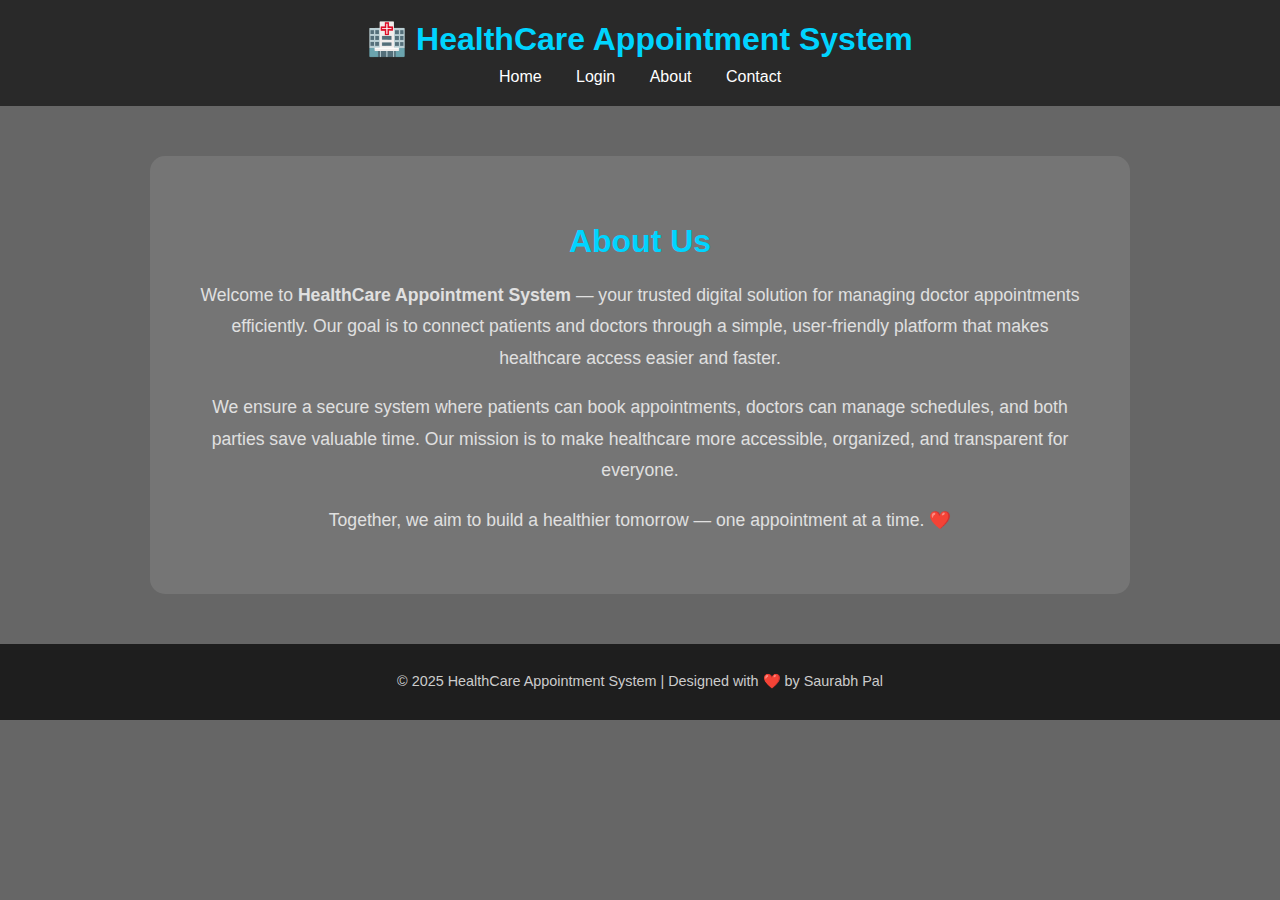
<file: about.html>
<!DOCTYPE html>
<html lang="en">
<head>
  <meta charset="UTF-8">
  <meta name="viewport" content="width=device-width, initial-scale=1.0">
  <title>About | HealthCare Appointment System</title>
  <link rel="stylesheet" href="style.css">
  <style>
    body {
      font-family: 'Poppins', sans-serif;
      margin: 0;
      padding: 0;
      background: linear-gradient(rgba(0,0,0,0.6), rgba(0,0,0,0.6)),
                  url('https://img.freepik.com/free-photo/hospital-corridor-blurred-background_1203-6302.jpg') no-repeat center center/cover;
      color: #fff;
    }

    header {
      background: rgba(0, 0, 0, 0.6);
      padding: 20px 0;
      text-align: center;
    }

    header h1 {
      color: #00d4ff;
      margin: 0;
      font-size: 2rem;
    }

    nav {
      margin-top: 10px;
    }

    nav a {
      color: #fff;
      text-decoration: none;
      margin: 0 15px;
      font-weight: 500;
      transition: 0.3s;
    }

    nav a:hover {
      color: #00d4ff;
    }

    .about-section {
      max-width: 900px;
      margin: 50px auto;
      background: rgba(255, 255, 255, 0.1);
      padding: 40px;
      border-radius: 15px;
      text-align: center;
    }

    .about-section h2 {
      color: #00d4ff;
      margin-bottom: 20px;
      font-size: 2rem;
    }

    .about-section p {
      line-height: 1.8;
      font-size: 1.1rem;
      color: #e0e0e0;
    }

    footer {
      background: rgba(0, 0, 0, 0.7);
      padding: 15px 0;
      text-align: center;
      color: #ccc;
      font-size: 0.9rem;
    }
  </style>
</head>
<body>

  <header>
    <h1>🏥 HealthCare Appointment System</h1>
    <nav>
      <a href="index.html">Home</a>
      <a href="patient-login.html">Login</a>
      <a href="about.html">About</a>
      <a href="contact.html">Contact</a>
    </nav>
  </header>

  <section class="about-section">
    <h2>About Us</h2>
    <p>
      Welcome to <strong>HealthCare Appointment System</strong> — your trusted digital solution for managing doctor appointments efficiently.  
      Our goal is to connect patients and doctors through a simple, user-friendly platform that makes healthcare access easier and faster.
    </p>
    <p>
      We ensure a secure system where patients can book appointments, doctors can manage schedules, and both parties save valuable time.
      Our mission is to make healthcare more accessible, organized, and transparent for everyone.
    </p>
    <p>
      Together, we aim to build a healthier tomorrow — one appointment at a time. ❤️
    </p>
  </section>

  <footer>
    <p>© 2025 HealthCare Appointment System | Designed with ❤️ by Saurabh Pal </p>
  </footer>

</body>
</html>
</file>
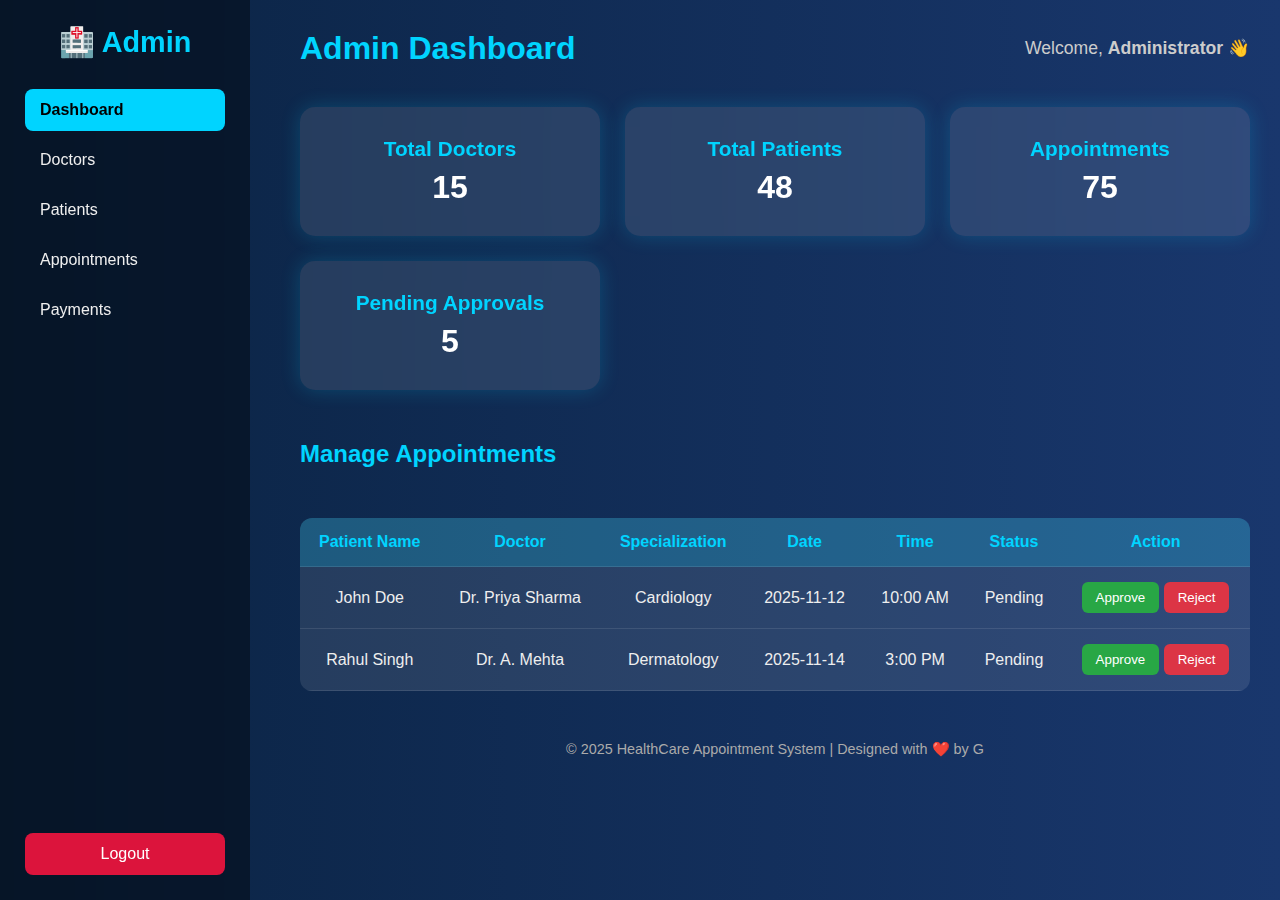
<file: admin.html>
<!DOCTYPE html>
<html lang="en">
<head>
  <meta charset="UTF-8">
  <meta name="viewport" content="width=device-width, initial-scale=1.0">
  <title>Admin Dashboard | HealthCare Appointment System</title>
  <style>
    /* ===== Reset & Global ===== */
    * {
      margin: 0;
      padding: 0;
      box-sizing: border-box;
      font-family: "Poppins", sans-serif;
    }

    body {
      display: flex;
      min-height: 100vh;
      background: linear-gradient(to right, #0a2342, #19376d);
      color: #fff;
    }

    /* ===== Sidebar ===== */
    .sidebar {
      width: 250px;
      background: rgba(0, 0, 0, 0.4);
      backdrop-filter: blur(12px);
      padding: 25px;
      display: flex;
      flex-direction: column;
      justify-content: space-between;
      position: fixed;
      height: 100%;
    }

    .sidebar h2 {
      text-align: center;
      color: #00d4ff;
      font-size: 1.8rem;
      margin-bottom: 30px;
    }

    .sidebar a {
      text-decoration: none;
      color: #eee;
      display: block;
      padding: 12px 15px;
      border-radius: 8px;
      margin: 8px 0;
      transition: 0.3s;
    }

    .sidebar a:hover, .sidebar a.active {
      background: #00d4ff;
      color: #000;
      font-weight: 600;
    }

    .logout {
      text-align: center;
      padding: 12px;
      background: crimson;
      border-radius: 8px;
      color: #fff;
      cursor: pointer;
      transition: 0.3s;
    }

    .logout:hover {
      background: darkred;
    }

    /* ===== Main Content ===== */
    .main {
      margin-left: 270px;
      padding: 30px;
      flex: 1;
    }

    header {
      display: flex;
      justify-content: space-between;
      align-items: center;
    }

    header h1 {
      color: #00d4ff;
      font-size: 2rem;
    }

    header p {
      font-size: 1.1rem;
      color: #ccc;
    }

    /* ===== Dashboard Cards ===== */
    .cards {
      display: grid;
      grid-template-columns: repeat(auto-fit, minmax(250px, 1fr));
      gap: 25px;
      margin-top: 40px;
    }

    .card {
      background: rgba(255, 255, 255, 0.1);
      border-radius: 15px;
      padding: 30px;
      text-align: center;
      backdrop-filter: blur(8px);
      transition: 0.3s;
      box-shadow: 0 0 20px rgba(0, 212, 255, 0.2);
    }

    .card:hover {
      transform: scale(1.05);
      box-shadow: 0 0 25px rgba(0, 212, 255, 0.4);
    }

    .card h3 {
      color: #00d4ff;
      font-size: 1.3rem;
      margin-bottom: 8px;
    }

    .card p {
      font-size: 2rem;
      font-weight: bold;
      color: #fff;
    }

    /* ===== Table ===== */
    table {
      width: 100%;
      margin-top: 50px;
      border-collapse: collapse;
      background: rgba(255, 255, 255, 0.1);
      border-radius: 12px;
      overflow: hidden;
    }

    th, td {
      padding: 15px;
      text-align: center;
      border-bottom: 1px solid rgba(255, 255, 255, 0.1);
    }

    th {
      background-color: rgba(0, 212, 255, 0.2);
      color: #00d4ff;
      font-size: 1rem;
    }

    td {
      color: #eee;
    }

    button {
      padding: 8px 14px;
      border: none;
      border-radius: 6px;
      cursor: pointer;
      transition: 0.3s;
    }

    .approve {
      background: #28a745;
      color: white;
    }

    .approve:hover {
      background: #218838;
    }

    .reject {
      background: #dc3545;
      color: white;
    }

    .reject:hover {
      background: #c82333;
    }

    footer {
      text-align: center;
      margin-top: 50px;
      color: #aaa;
      font-size: 0.9rem;
    }

  </style>
</head>
<body>

  <!-- ===== Sidebar ===== -->
  <div class="sidebar">
    <div>
      <h2>🏥 Admin</h2>
      <a href="#" class="active">Dashboard</a>
      <a href="#">Doctors</a>
      <a href="#">Patients</a>
      <a href="#">Appointments</a>
      <a href="#">Payments</a>
    </div>
    <div class="logout" onclick="logout()">Logout</div>
  </div>

  <!-- ===== Main Section ===== -->
  <div class="main">
    <header>
      <h1>Admin Dashboard</h1>
      <p>Welcome, <b>Administrator</b> 👋</p>
    </header>

    <!-- ===== Summary Cards ===== -->
    <div class="cards">
      <div class="card">
        <h3>Total Doctors</h3>
        <p id="totalDoctors">15</p>
      </div>
      <div class="card">
        <h3>Total Patients</h3>
        <p id="totalPatients">48</p>
      </div>
      <div class="card">
        <h3>Appointments</h3>
        <p id="totalAppointments">75</p>
      </div>
      <div class="card">
        <h3>Pending Approvals</h3>
        <p id="pendingAppointments">5</p>
      </div>
    </div>

    <!-- ===== Appointment Table ===== -->
    <h2 style="margin-top: 50px; color: #00d4ff;">Manage Appointments</h2>
    <table>
      <thead>
        <tr>
          <th>Patient Name</th>
          <th>Doctor</th>
          <th>Specialization</th>
          <th>Date</th>
          <th>Time</th>
          <th>Status</th>
          <th>Action</th>
        </tr>
      </thead>
      <tbody id="appointmentTable">
        <tr>
          <td>John Doe</td>
          <td>Dr. Priya Sharma</td>
          <td>Cardiology</td>
          <td>2025-11-12</td>
          <td>10:00 AM</td>
          <td>Pending</td>
          <td>
            <button class="approve" onclick="approve(this)">Approve</button>
            <button class="reject" onclick="reject(this)">Reject</button>
          </td>
        </tr>
        <tr>
          <td>Rahul Singh</td>
          <td>Dr. A. Mehta</td>
          <td>Dermatology</td>
          <td>2025-11-14</td>
          <td>3:00 PM</td>
          <td>Pending</td>
          <td>
            <button class="approve" onclick="approve(this)">Approve</button>
            <button class="reject" onclick="reject(this)">Reject</button>
          </td>
        </tr>
      </tbody>
    </table>

    <footer>
      © 2025 HealthCare Appointment System | Designed with ❤️ by G
    </footer>
  </div>

  <script>
    // Approve Appointment
    function approve(btn) {
      const row = btn.closest("tr");
      row.cells[5].textContent = "Approved";
      row.cells[5].style.color = "lightgreen";
    }

    // Reject Appointment
    function reject(btn) {
      const row = btn.closest("tr");
      row.cells[5].textContent = "Rejected";
      row.cells[5].style.color = "red";
    }

    // Logout
    function logout() {
      alert("Logged out successfully!");
      window.location.href = "login.html";
    }
  </script>

</body>
</html>
</file>
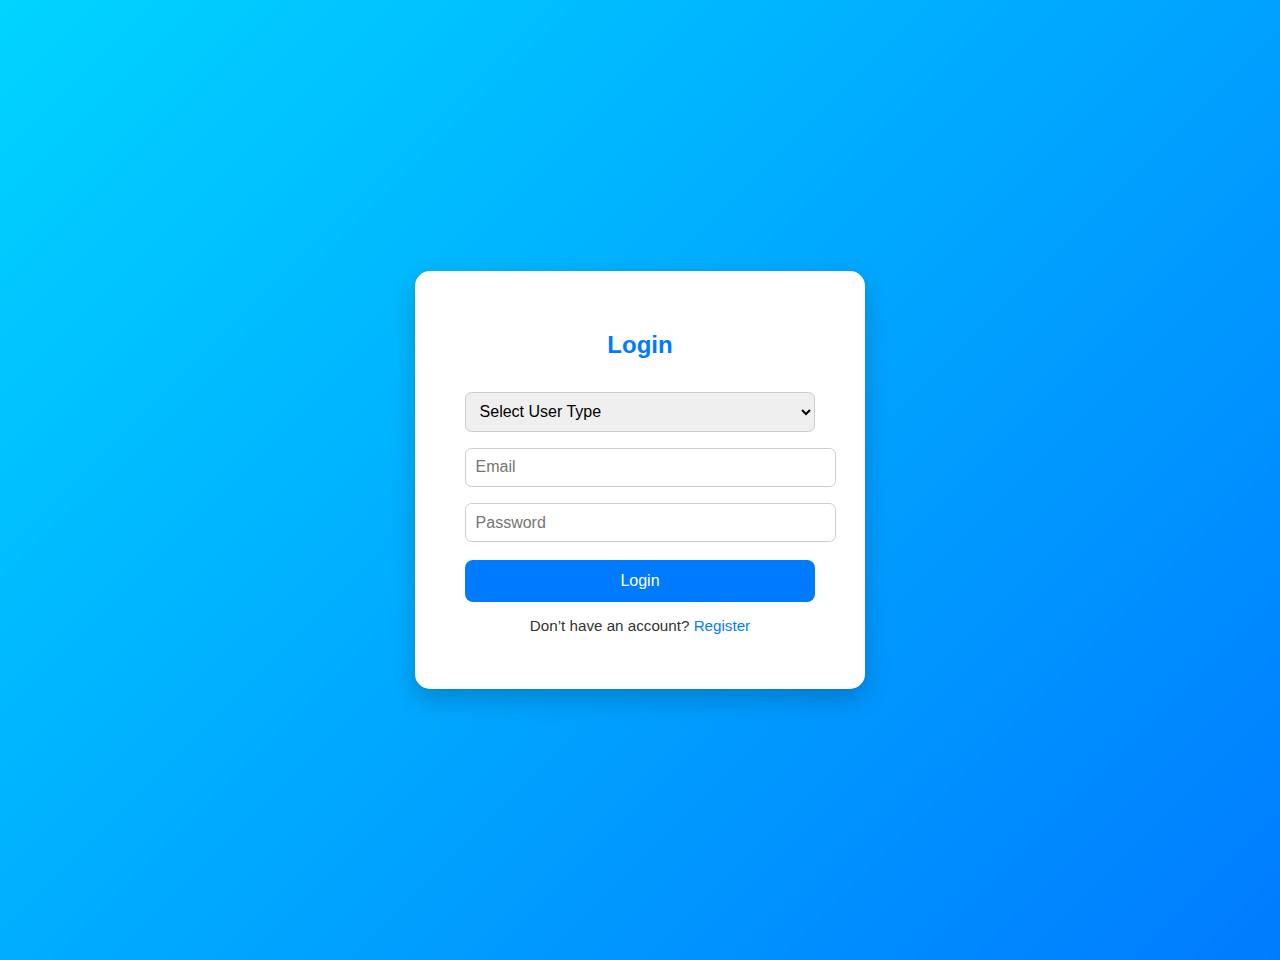
<file: appointment.html>
<!DOCTYPE html>
<html lang="en">
<head>
  <meta charset="UTF-8">
  <meta name="viewport" content="width=device-width, initial-scale=1.0">
  <title>Book Appointment</title>
  <link rel="stylesheet" href="style.css">
</head>
<body>
  <div id="navbar"></div>

  <div class="form-container">
    <h2>Book an Appointment</h2>
    <form id="appointmentForm">
      <input type="text" id="patientName" placeholder="Patient Name" required>
      <select id="doctor" required>
        <option value="">Select Doctor</option>
        <option>Dr. Aisha Khan — General Physician</option>
        <option>Dr. Rohit Mehra — Pediatrics</option>
        <option>Dr. Mira Desai — Dermatology</option>
      </select>
      <input type="date" id="date" required>
      <input type="time" id="time" required>
      <textarea id="reason" placeholder="Reason for visit"></textarea>
      <button type="submit" class="btn">Book</button>
    </form>

    <div id=" "></div>
  </div>

  <script src="script.js"></script>
</body>
</html>
</file>
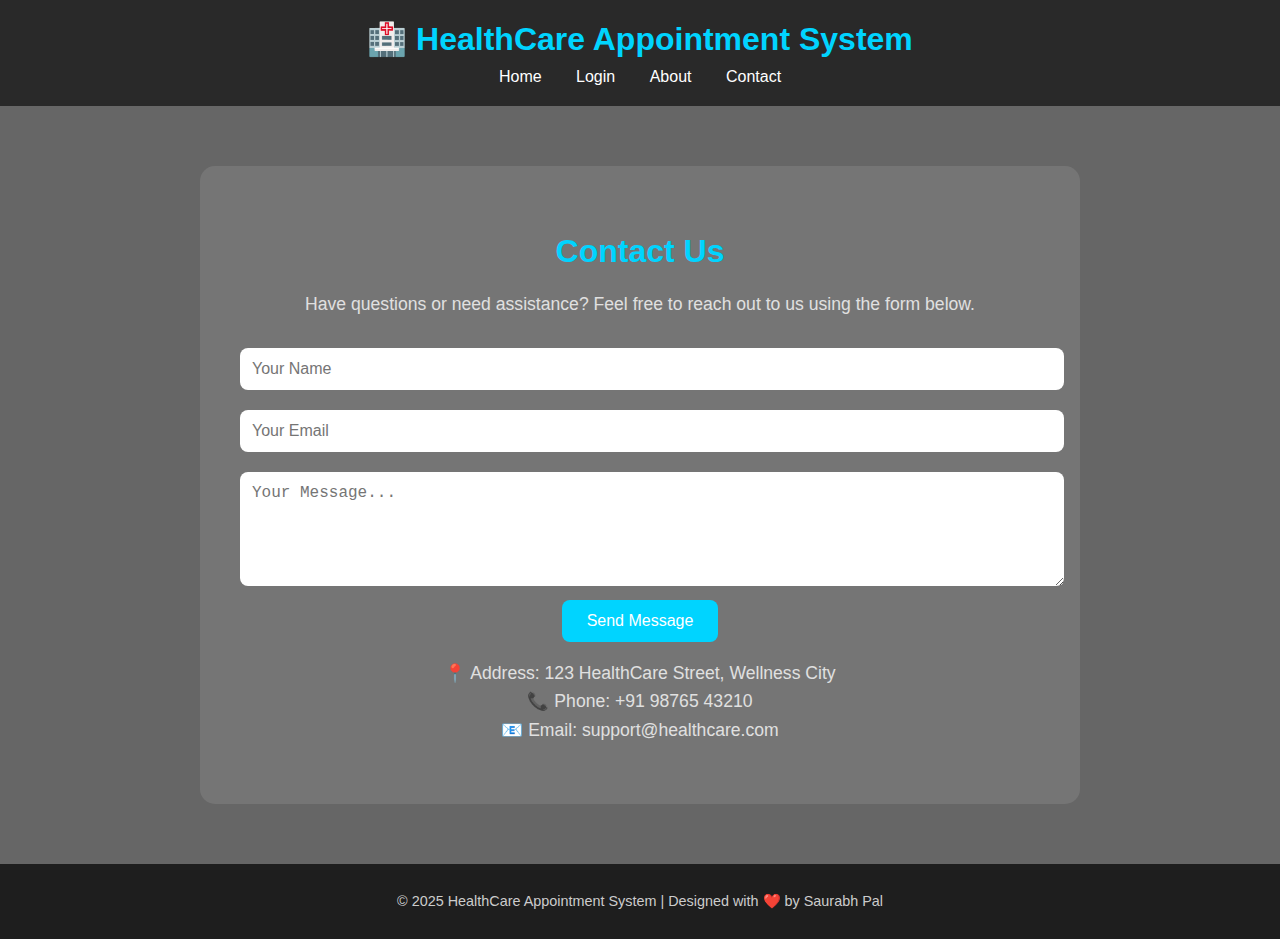
<file: contact.html>
<!DOCTYPE html>
<html lang="en">
<head>
  <meta charset="UTF-8">
  <meta name="viewport" content="width=device-width, initial-scale=1.0">
  <title>Contact | HealthCare Appointment System</title>
  <link rel="stylesheet" href="style.css">
  <style>
    body {
      font-family: 'Poppins', sans-serif;
      margin: 0;
      padding: 0;
      background: linear-gradient(rgba(0,0,0,0.6), rgba(0,0,0,0.6)),
                  url('https://img.freepik.com/free-photo/blurred-hospital-interior_1203-6303.jpg') no-repeat center center/cover;
      color: #fff;
    }

    header {
      background: rgba(0, 0, 0, 0.6);
      padding: 20px 0;
      text-align: center;
    }

    header h1 {
      color: #00d4ff;
      margin: 0;
      font-size: 2rem;
    }

    nav {
      margin-top: 10px;
    }

    nav a {
      color: #fff;
      text-decoration: none;
      margin: 0 15px;
      font-weight: 500;
      transition: 0.3s;
    }

    nav a:hover {
      color: #00d4ff;
    }

    .contact-section {
      max-width: 800px;
      margin: 60px auto;
      background: rgba(255, 255, 255, 0.1);
      padding: 40px;
      border-radius: 15px;
      text-align: center;
    }

    .contact-section h2 {
      color: #00d4ff;
      margin-bottom: 20px;
      font-size: 2rem;
    }

    .contact-section p {
      color: #e0e0e0;
      margin-bottom: 20px;
      line-height: 1.6;
      font-size: 1.1rem;
    }

    form input, form textarea {
      width: 100%;
      padding: 12px;
      margin: 10px 0;
      border: none;
      border-radius: 8px;
      font-size: 1rem;
    }

    form button {
      padding: 12px 25px;
      background-color: #00d4ff;
      color: white;
      border: none;
      border-radius: 8px;
      font-size: 1rem;
      cursor: pointer;
      transition: 0.3s;
    }

    form button:hover {
      background-color: #009ec4;
    }

    footer {
      background: rgba(0, 0, 0, 0.7);
      padding: 15px 0;
      text-align: center;
      color: #ccc;
      font-size: 0.9rem;
    }
  </style>
</head>
<body>

  <header>
    <h1>🏥 HealthCare Appointment System</h1>
    <nav>
      <a href="index.html">Home</a>
      <a href="patient-login.html">Login</a>
      <a href="about.html">About</a>
      <a href="contact.html">Contact</a>
    </nav>
  </header>

  <section class="contact-section">
    <h2>Contact Us</h2>
    <p>Have questions or need assistance? Feel free to reach out to us using the form below.</p>

    <form>
      <input type="text" name="name" placeholder="Your Name" required>
      <input type="email" name="email" placeholder="Your Email" required>
      <textarea name="message" rows="5" placeholder="Your Message..." required></textarea>
      <button type="submit">Send Message</button>
    </form>

    <p>📍 Address: 123 HealthCare Street, Wellness City<br>
       📞 Phone: +91 98765 43210<br>
       📧 Email: support@healthcare.com</p>
  </section>

  <footer>
    <p>© 2025 HealthCare Appointment System | Designed with ❤️ by Saurabh Pal </p>
  </footer>

</body>
</html>
</file>
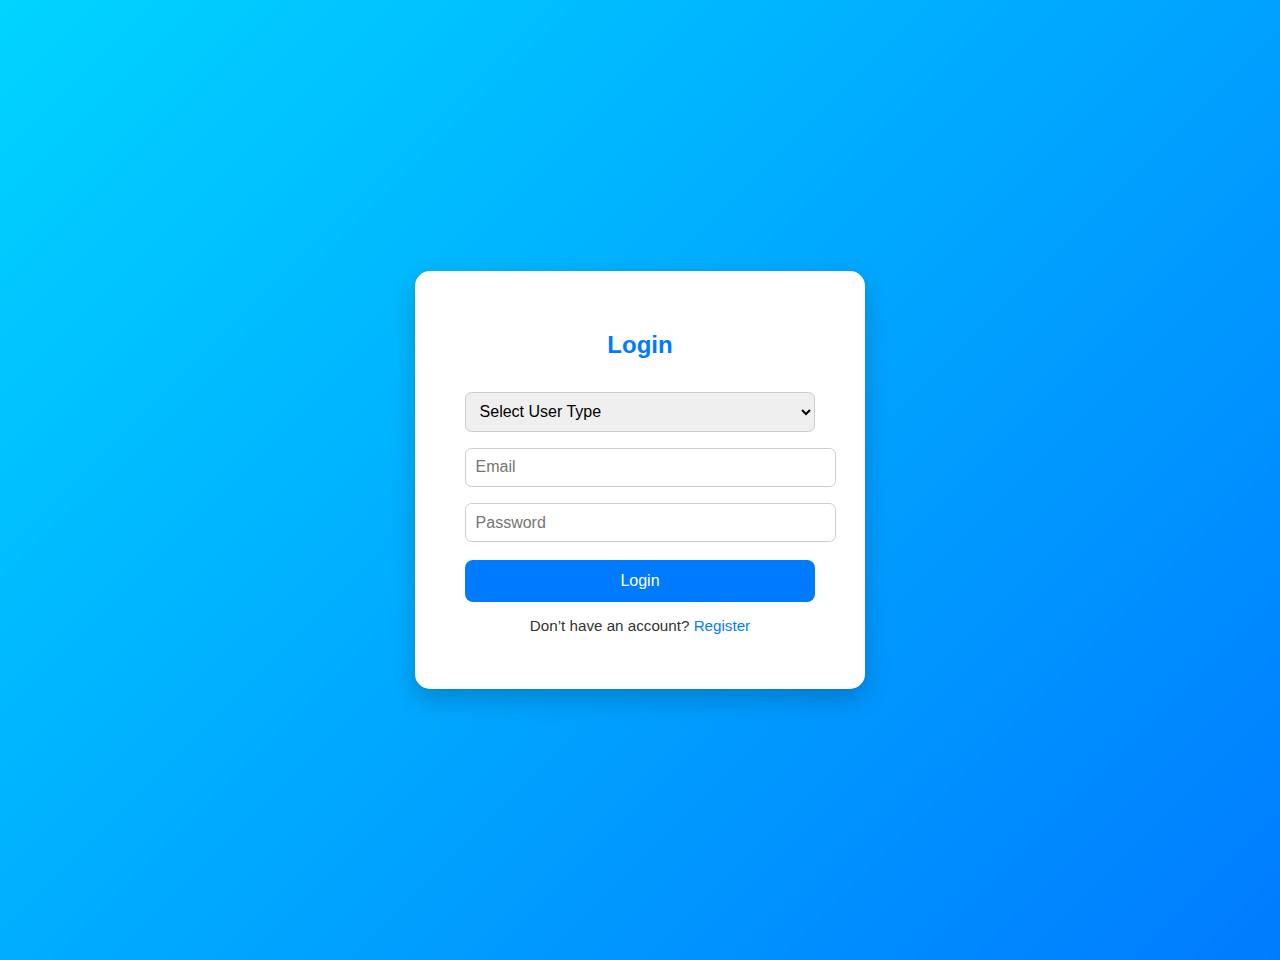
<file: login.html>
<!-- <!DOCTYPE html>
<html lang="en">
<head>
  <meta charset="UTF-8">
  <meta name="viewport" content="width=device-width, initial-scale=1.0">
  <title>Login</title>
  <link rel="stylesheet" href="style.css">
</head>
<body>
  <div id=" "></div>

  <div class="form-container">
    <h2>Login</h2>
    <form id="loginForm">
      <input type="email" id="loginEmail" placeholder="Email" required>
      <input type="password" id="loginPassword" placeholder="Password" required>
      <button type="submit" class="btn">Login</button>
    </form>
    <p>Don't have an account? <a href="register.html">Register</a></p>
  </div>

  <script src="script.js"></script>
</body>
</html>

 -->

 <!DOCTYPE html>
<html lang="en">
<head>
  <meta charset="UTF-8">
  <meta name="viewport" content="width=device-width, initial-scale=1.0">
  <title>Login | HealthCare Appointment System</title>
  <link rel="stylesheet" href="style.css">
  <style>
    body {
      font-family: "Poppins", sans-serif;
      background: linear-gradient(135deg, #00d4ff, #007bff);
      height: 100vh;
      display: flex;
      justify-content: center;
      align-items: center;
    }

    .form-container {
      background: #fff;
      padding: 40px 50px;
      border-radius: 15px;
      box-shadow: 0 10px 25px rgba(0,0,0,0.2);
      width: 350px;
      text-align: center;
      animation: fadeIn 1s ease-in-out;
    }

    @keyframes fadeIn {
      from { opacity: 0; transform: translateY(-20px); }
      to { opacity: 1; transform: translateY(0); }
    }

    h2 {
      color: #007bff;
      margin-bottom: 25px;
    }

    select, input {
      width: 100%;
      padding: 12px;
      margin-bottom: 15px;
      border-radius: 8px;
      border: 1px solid #ccc;
      font-size: 1rem;
      outline: none;
      transition: 0.3s;
    }

    input:focus, select:focus {
      border-color: #007bff;
      box-shadow: 0 0 5px rgba(0,123,255,0.4);
    }

    .btn {
      width: 100%;
      background: #007bff;
      color: #fff;
      border: none;
      padding: 12px;
      border-radius: 8px;
      cursor: pointer;
      font-size: 1rem;
      transition: 0.3s;
    }

    .btn:hover {
      background: #0056b3;
    }

    p {
      margin-top: 15px;
      font-size: 0.95rem;
    }

    a {
      color: #007bff;
      text-decoration: none;
    }

    a:hover {
      text-decoration: underline;
    }
  </style>
</head>
<body>

  <div class="form-container">
    <h2>Login</h2>

    <form id="loginForm">
      <select id="userType" required>
        <option value="">Select User Type</option>
        <option value="patient">Patient</option>
        <option value="admin">Admin</option>
      </select>

      <input type="email" id="loginEmail" placeholder="Email" required>
      <input type="password" id="loginPassword" placeholder="Password" required>

      <button type="submit" class="btn">Login</button>
    </form>

    <p>Don’t have an account? <a href="register.html">Register</a></p>
  </div>

  <script>
    document.getElementById("loginForm").addEventListener("submit", function(event) {
      event.preventDefault();

      const userType = document.getElementById("userType").value;
      const email = document.getElementById("loginEmail").value;
      const password = document.getElementById("loginPassword").value;

      if (!userType) {
        alert("Please select a user type!");
        return;
      }

      // Sample login (you can link to backend or localStorage)
      if (userType === "admin") {
        if (email === "admin@gmail.com" && password === "admin123") {
          alert("Welcome Admin!");
          window.location.href = "admin.html";
        } else {
          alert("Invalid Admin credentials!");
        }
      } else if (userType === "patient") {
        // Simple validation for now
        if (email && password) {
          alert("Welcome Patient!");
          window.location.href = "patient-dashboard.html";
        } else {
          alert("Invalid Patient credentials!");
        }
      }
    });
  </script>

</body>
</html>
</file>
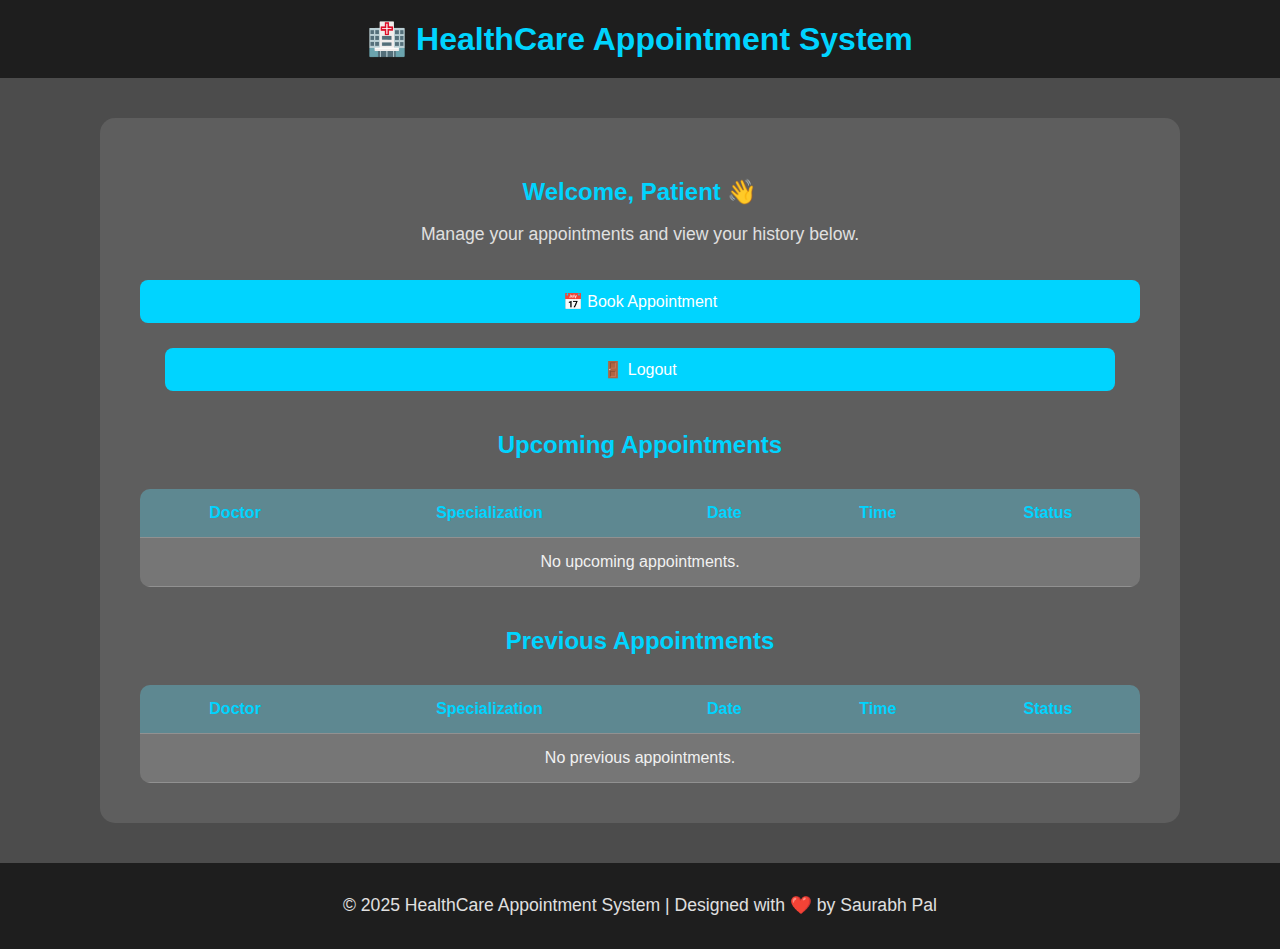
<file: patient-dashboard.html>
<!DOCTYPE html>
<html lang="en">
<head>
  <meta charset="UTF-8">
  <meta name="viewport" content="width=device-width, initial-scale=1.0">
  <title>Patient Dashboard | HealthCare Appointment System</title>
  <link rel="stylesheet" href="style.css">
  <style>
    body {
      font-family: 'Poppins', sans-serif;
      margin: 0;
      padding: 0;
      background: linear-gradient(rgba(0,0,0,0.7), rgba(0,0,0,0.7)),
                  url('https://img.freepik.com/free-photo/hospital-corridor-blurred-background_1203-6302.jpg') no-repeat center center/cover;
      color: #fff;
      min-height: 100vh;
    }

    header {
      background: rgba(0, 0, 0, 0.6);
      padding: 20px 0;
      text-align: center;
    }

    header h1 {
      color: #00d4ff;
      margin: 0;
      font-size: 2rem;
    }

    .dashboard {
      max-width: 1000px;
      margin: 40px auto;
      background: rgba(255, 255, 255, 0.1);
      padding: 40px;
      border-radius: 15px;
    }

    h2 {
      color: #00d4ff;
      margin-bottom: 10px;
      text-align: center;
    }

    p {
      text-align: center;
      font-size: 1.1rem;
      color: #e0e0e0;
    }

    .btn {
      background-color: #00d4ff;
      color: white;
      border: none;
      padding: 12px 25px;
      border-radius: 8px;
      font-size: 1rem;
      cursor: pointer;
      transition: 0.3s;
      text-decoration: none;
      display: inline-block;
    }

    .btn:hover {
      background-color: #009ec4;
    }

    .actions {
      display: flex;
      justify-content: center;
      flex-wrap: wrap;
      gap: 15px;
      margin-top: 25px;
    }

    table {
      width: 100%;
      margin-top: 30px;
      border-collapse: collapse;
      background: rgba(255,255,255,0.15);
      border-radius: 10px;
      overflow: hidden;
    }

    th, td {
      padding: 15px;
      text-align: center;
      border-bottom: 1px solid rgba(255,255,255,0.2);
    }

    th {
      background-color: rgba(0,212,255,0.2);
      color: #00d4ff;
    }

    td {
      color: #f1f1f1;
    }

    footer {
      background: rgba(0, 0, 0, 0.6);
      text-align: center;
      padding: 15px 0;
      color: #ccc;
      font-size: 0.9rem;
      position: relative;
      bottom: 0;
      width: 100%;
    }
  </style>
</head>
<body>

  <header>
    <h1>🏥 HealthCare Appointment System</h1>
  </header>

  <section class="dashboard">
    <h2>Welcome, <span id="patientName">Patient</span> 👋</h2>
    <p>Manage your appointments and view your history below.</p>

    <div class="actions">
      <a href="/Saurabh 3/appointment.html" class="btn">📅 Book Appointment</a>
      <button id="logoutBtn" class="btn">🚪 Logout</button>
    </div>

    <!-- Upcoming Appointments -->
    <h2 style="margin-top:40px;">Upcoming Appointments</h2>
    <table id="upcomingAppointments">
      <thead>
        <tr>
          <th>Doctor</th>
          <th>Specialization</th>
          <th>Date</th>
          <th>Time</th>
          <th>Status</th>
        </tr>
      </thead>
      <tbody>
        <tr><td colspan="5">No upcoming appointments.</td></tr>
      </tbody>
    </table>

    <!-- Previous Appointments -->
    <h2 style="margin-top:40px;">Previous Appointments</h2>
    <table id="previousAppointments">
      <thead>
        <tr>
          <th>Doctor</th>
          <th>Specialization</th>
          <th>Date</th>
          <th>Time</th>
          <th>Status</th>
        </tr>
      </thead>
      <tbody>
        <tr><td colspan="5">No previous appointments.</td></tr>
      </tbody>
    </table>
  </section>

  <footer>
    <p>© 2025 HealthCare Appointment System | Designed with ❤️ by Saurabh Pal </p>
  </footer>

  <script>
    // Display logged-in patient's name
    const loggedInPatient = JSON.parse(localStorage.getItem("loggedInPatient"));
    const nameEl = document.getElementById("patientName");
    if (loggedInPatient && loggedInPatient.name) {
      nameEl.textContent = loggedInPatient.name;
    }

    // Load appointments
    const appointments = JSON.parse(localStorage.getItem("appointments") || "[]");
    const patientAppointments = appointments.filter(a => a.patientEmail === loggedInPatient?.email);

    const today = new Date().toISOString().split('T')[0];
    const upcomingBody = document.querySelector("#upcomingAppointments tbody");
    const previousBody = document.querySelector("#previousAppointments tbody");

    const upcoming = patientAppointments.filter(a => a.date >= today);
    const previous = patientAppointments.filter(a => a.date < today);

    // Fill Upcoming
    if (upcoming.length > 0) {
      upcomingBody.innerHTML = "";
      upcoming.forEach(app => {
        upcomingBody.innerHTML += `
          <tr>
            <td>${app.doctorName}</td>
            <td>${app.specialization}</td>
            <td>${app.date}</td>
            <td>${app.time}</td>
            <td>${app.status || "Confirmed"}</td>
          </tr>`;
      });
    }

    // Fill Previous
    if (previous.length > 0) {
      previousBody.innerHTML = "";
      previous.forEach(app => {
        previousBody.innerHTML += `
          <tr>
            <td>${app.doctorName}</td>
            <td>${app.specialization}</td>
            <td>${app.date}</td>
            <td>${app.time}</td>
            <td>${app.status || "Completed"}</td>
          </tr>`;
      });
    }

    // ✅ Logout - Redirect to Home Page
    document.getElementById("logoutBtn").addEventListener("click", () => {
      localStorage.removeItem("loggedInPatient");
      alert("Logged out successfully!");
      window.location.href = "index.html"; // Return to home page
    });
  </script>

</body>
</html>
</file>
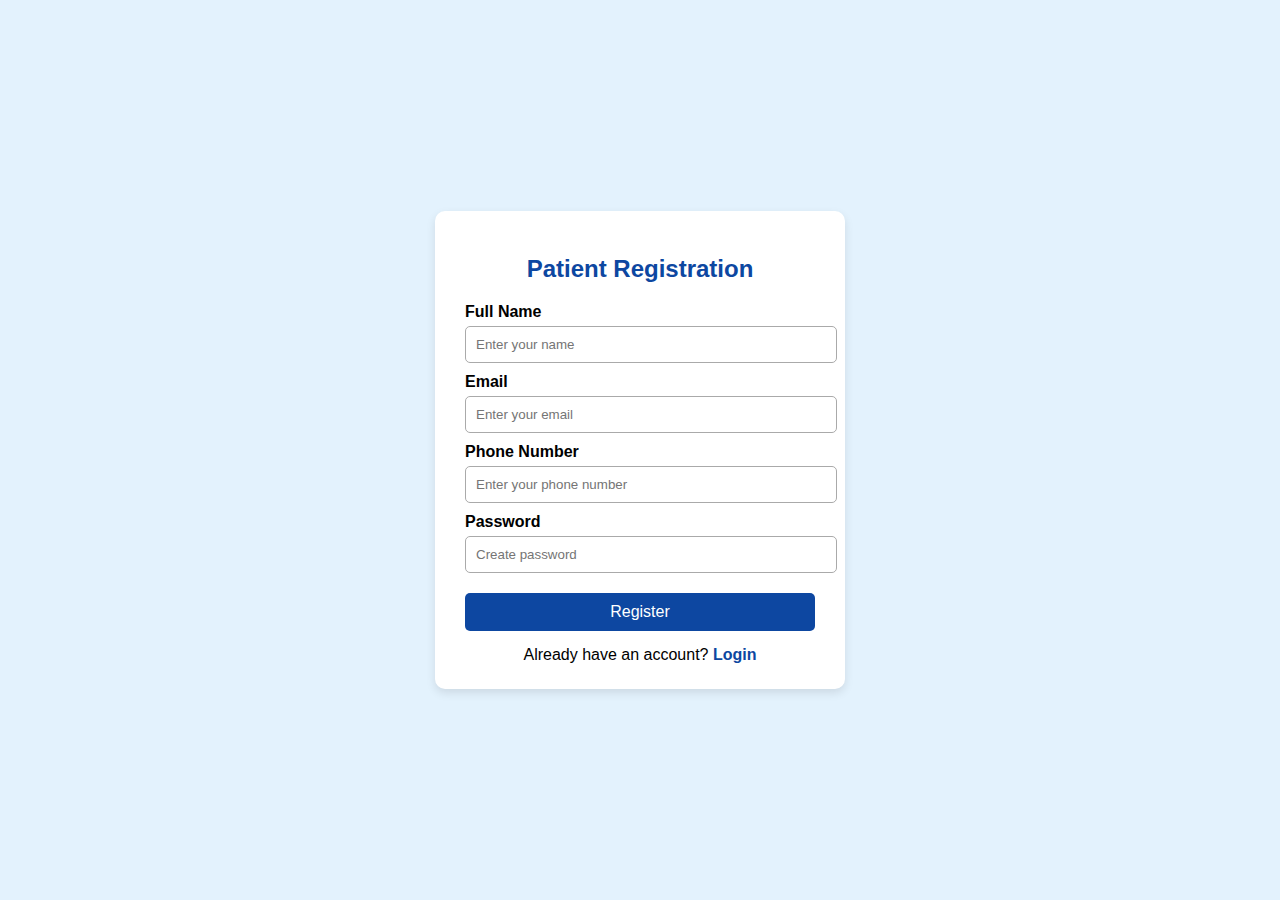
<file: register.html>
<!DOCTYPE html>
<html lang="en">
<head>
  <meta charset="UTF-8">
  <meta name="viewport" content="width=device-width, initial-scale=1.0">
  <title>Patient Registration</title>

  <style>
    body {
      font-family: Arial, sans-serif;
      background: #e3f2fd;
      display: flex;
      justify-content: center;
      align-items: center;
      height: 100vh;
      margin: 0;
    }

    .container {
      background: #fff;
      padding: 25px 30px;
      width: 350px;
      border-radius: 10px;
      box-shadow: 0 4px 10px rgba(0,0,0,0.1);
    }

    h2 {
      text-align: center;
      color: #0d47a1;
      margin-bottom: 20px;
    }

    label {
      font-weight: bold;
      margin-top: 10px;
      display: block;
    }

    input {
      width: 100%;
      padding: 10px;
      margin-top: 5px;
      border-radius: 5px;
      border: 1px solid #aaa;
    }

    button {
      width: 100%;
      padding: 10px;
      background: #0d47a1;
      color: white;
      border: none;
      font-size: 16px;
      margin-top: 20px;
      border-radius: 5px;
      cursor: pointer;
    }

    button:hover {
      background: #08306b;
    }

    .login-link {
      text-align: center;
      margin-top: 15px;
    }

    .login-link a {
      text-decoration: none;
      color: #0d47a1;
      font-weight: bold;
    }

  </style>
</head>

<body>

  <div class="container">
    <h2>Patient Registration</h2>

    <form action="#">
      <label>Full Name</label>
      <input type="text" placeholder="Enter your name" required>

      <label>Email</label>
      <input type="email" placeholder="Enter your email" required>

      <label>Phone Number</label>
      <input type="tel" placeholder="Enter your phone number" required>

      <label>Password</label>
      <input type="password" placeholder="Create password" required>

      <button>Register</button>

      <div class="login-link">
        Already have an account? <a href="login.html">Login</a>
      </div>
    </form>
  </div>

</body>
</html>
</file>
<file: style.css>
body {
  font-family: Arial, sans-serif;
  margin: 0;
  background: #f4f6f8;
  color: #333;
}
.navbar {
  background: #4f46e5;
  color: white;
  padding: 1rem;
  display: flex;
  justify-content: space-between;
  align-items: center;
}
.navbar ul {
  list-style: none;
  display: flex;
  gap: 1rem;
}
.navbar a {
  color: white;
  text-decoration: none;
}
.home {
  text-align: center;
  margin-top: 5rem;
}
.btn {
  display: inline-block;
  background: #4f46e5;
  color: white;
  padding: 0.6rem 1.2rem;
  border: none;
  border-radius: 0.5rem;
  text-decoration: none;
  cursor: pointer;
}
.form-container {
  max-width: 400px;
  margin: 3rem auto;
  background: white;
  padding: 2rem;
  border-radius: 1rem;
  box-shadow: 0 2px 6px rgba(0,0,0,0.1);
}
.form-container input, .form-container select, .form-container textarea {
  width: 100%;
  margin: 0.5rem 0;
  padding: 0.6rem;
  border-radius: 0.4rem;
  border: 1px solid #ccc;
}
#appointmentsList {
  margin-top: 1rem;
}
.appointment-item {
  background: #eef;
  padding: 0.8rem;
  margin-top: 0.5rem;
  border-radius: 0.5rem;
}
body {
  font-family: Arial, sans-serif;
  background-color: #f4f6f8;
  text-align: center;
  padding: 30px;
}

.container, .form-container {
  background: white;
  padding: 20px;
  margin: auto;
  max-width: 400px;
  border-radius: 10px;
  box-shadow: 0 2px 5px rgba(0,0,0,0.1);
}

input {
  width: 90%;
  padding: 10px;
  margin: 8px 0;
  border: 1px solid #ccc;
  border-radius: 6px;
}

.btn {
  display: block;
  width: 95%;
  background-color: #007bff;
  color: white;
  border: none;
  padding: 10px;
  margin-top: 10px;
  border-radius: 6px;
  cursor: pointer;
}

.btn:hover {
  background-color: #0056b3;
}

a {
  color: #007bff;
  text-decoration: none;
}
</file>
